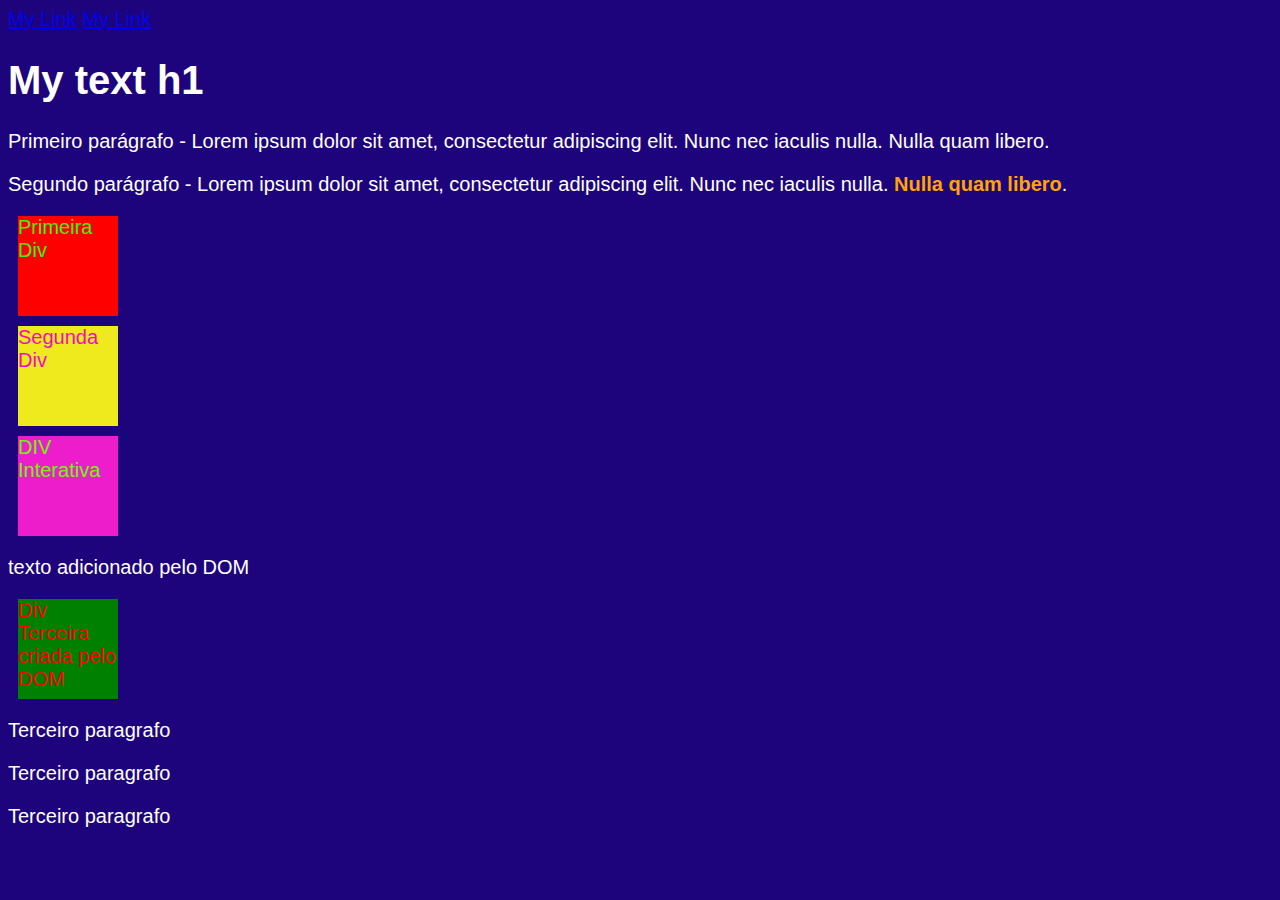
<file: index.html>
<!DOCTYPE html>
<html lang="en">
  <head>
    <meta charset="UTF-8" />
    <meta http-equiv="X-UA-Compatible" content="IE=edge" />
    <meta name="viewport" content="width=device-width, initial-scale=1.0" />
    <link rel="stylesheet" href="style.css" />
    <title>My title</title>
  </head>
  <body>
    <a id="linkGoogle" href="www.google.com.br">My Link</a>
    <a id="linkGoogle2" href="www.google.com.br">My Link</a>

    <h1>My text h1</h1>

    <p>
      Primeiro parágrafo - Lorem ipsum dolor sit amet, consectetur adipiscing
      elit. Nunc nec iaculis nulla. Nulla quam libero.
    </p>
    <p>
      Segundo parágrafo - Lorem ipsum dolor sit amet, consectetur adipiscing
      elit. Nunc nec iaculis nulla. <strong>Nulla quam libero</strong>.
    </p>
    <div id="div1" lang="en" class="divQuadrado">Primeira Div</div>
    <div id="div2" class="divQuadrado">Segunda Div</div>

    <div id="divInt" class="divQuadrado" onclick="clicou()">DIV Interativa</div>
    <!-- <div class="divQuadrado">Div Terceira</div> -->




    <script src="script.js"></script>
  </body>
</html>
</file>
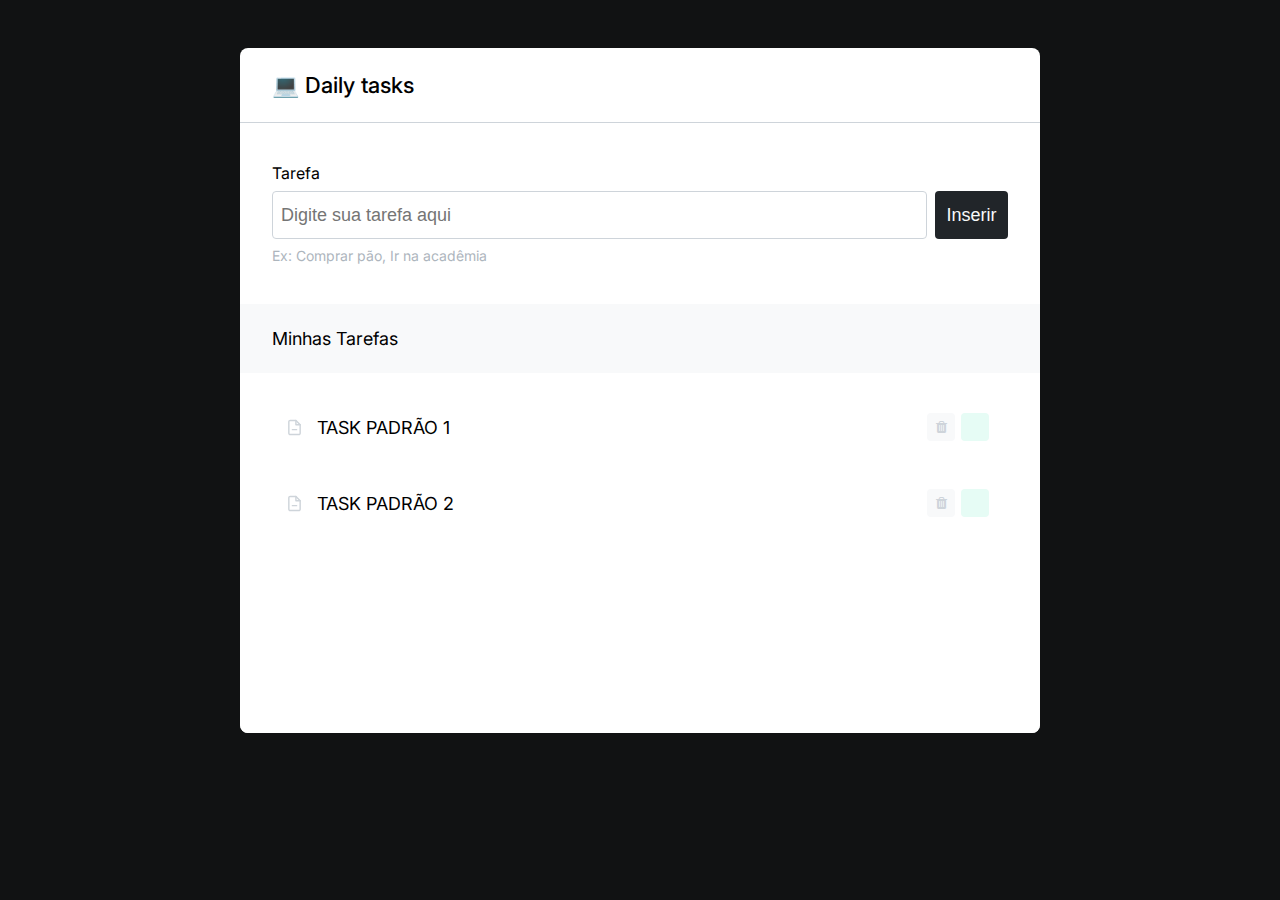
<file: dom-todo-list/index.html>
<!DOCTYPE html>
<html lang="en">
  <head>
    <meta charset="UTF-8" />
    <meta http-equiv="X-UA-Compatible" content="IE=edge" />
    <meta name="viewport" content="width=device-width, initial-scale=1.0" />
    <link
      rel="stylesheet"
      href="https://cdnjs.cloudflare.com/ajax/libs/font-awesome/4.7.0/css/font-awesome.min.css"
    />
    <link rel="stylesheet" href="style.css" />
    <title>💻 Daily tasks</title>
  </head>

  <body>
    <div class="card-main">
      <header>
        <div class="container">
          <h3>💻 Daily tasks</h3>
        </div>
      </header>
      <form action="">
        <div class="container">
          <div class="input-box">
            <label for="">Tarefa</label>
            <div class="input-control">
              <input
                type="text"
                value=""
                placeholder="Digite sua tarefa aqui"
              />
              <button id="btnSubmit" type="submit">Inserir</button>
            </div>
            <span>Ex: Comprar pão, Ir na acadêmia</span>
          </div>
        </div>
      </form>
      <main>
        <div class="main-header">
          <div class="container">
            <h5>Minhas Tarefas</h5>
          </div>
        </div>
        <div class="card-area">
          <div class="container" id="container-tasks">
            <!-- INICIO código usado para criar a estrutura de duas tasks -->
            <!-- <div class="card-task">
              <div class="card-task-title">
                <img src="./img/task.svg" alt="" />
                <h5>Tafera 1</h5>
              </div>
              <div class="actions">
                <button class="trash fa fa-trash"></button>
                <button class="check fa fa-check"></button>
              </div>
            </div>
            <div class="card-task">
              <div class="card-task-title">
                <img src="./img/task.svg" alt="" />
                <h5>Tafera 123</h5>
              </div>
              <div class="actions">
                <button class="trash fa fa-trash"></button>
                <button class="check fa"></button>
              </div>
            </div> -->
            <!-- FIM código usado para criar a estrutura de duas tasks -->
          </div>
        </div>
      </main>
    </div>
    <script src="script.js"></script>
  </body>
</html>
</file>
<file: style.css>
body {
  background-color: rgb(30, 4, 124);
  color: white;
  font: normal 20px Arial;
} 

.divQuadrado {
  height: 100px;
  width: 100px;
  margin: 10px;
}

#div1 {
  background-color: red;
  color: rgb(56, 245, 9);
}

#div2 {
  background-color: rgb(238, 234, 29);
  color: rgb(245, 9, 194);
}

#divInt {
  background-color: rgb(238, 29, 203);
  color: rgb(115, 245, 9);
}

strong {
  color: orange;
}
</file>
<file: dom-todo-list/style.css>
@import url('https://fonts.googleapis.com/css2?family=Inter:wght@400;500;600;700&family=Roboto:ital,wght@0,500;0,700;1,400&display=swap');

:root {
  --color-grey-0: #111213;
  --color-grey-1: #212529;
  --color-grey-2: #ADB5BD;
  --color-grey-3: #CED4DA;
  --color-grey-4: #F8F9FA;
  --color-grey-5: #ffffff;
  --color-sucess-1: #12B886;
  --color-sucess-2: #E6FCF5;
  --border-radius-1: 8px;
  --border-radius-2: 4px;
  --height-elements-form: 48px;
  --size-actions: 28px;
  --card-main-size: 800px;
  --font-langer: 1.375rem;
  --font-1: 1.125rem;
  --font-2: 1rem;
  --font-3: 0.875rem;
}

h3 {
  font-size: var(--font-langer);
  font-weight: 500;
}

h5 {
  font-size: var(--font-1);
  font-weight: 400;
}

.fa {
  font-size: var(--font-3);
}

* {
  padding: 0;
  margin: 0;
  box-sizing: border-box;
}

body {
  height: auto;
  display: flex;
  align-items: center;
  justify-content: center;
  background-color: var(--color-grey-0);
  font-family: 'Inter', sans-serif;
}

.container {
  padding: 1.5rem 2rem;
}

.card-main {
  width: var(--card-main-size);
  max-width: 100%;
  background-color: var(--color-grey-5);
  display: flex;
  flex-direction: column;
  gap: 1rem;
  border-radius: var(--border-radius-1);
  margin: 0 1rem;
  position: relative;
  overflow: hidden;
  margin-top: 3rem;
}

.card-main::after {
  content: "";
  position: absolute;
  left: 0;
  bottom: 0;
  width: 100%;
  height: 60px;
  background: linear-gradient(180deg, rgba(255, 255, 255, 0) 0%, #FFFFFF 100%);
}

.card-main header {
  border-bottom: 1px solid var(--color-grey-3);
}

.card-main form .container {
  display: flex;
  width: 100%;
  gap: 0.5rem;
  align-items: center;
}

.input-control {
  display: flex;
  gap: 0.5rem;
}

.card-main form button {
  background-color: var(--color-grey-1);
  height: var(--height-elements-form);
  border-radius: var(--border-radius-2);
  border: 0;
  cursor: pointer;
  width: 10%;
  color: var(--color-grey-4);
  font-size: var(--font-1);
}

.card-main form button:hover {
  background-color: var(--color-grey-0);
}

.card-main form input {
  height: var(--height-elements-form);
  border-radius: var(--border-radius-2);
  width: 90%;
  padding: 0.5rem;
  border: 1px solid var(--color-grey-3);
  font-size: var(--font-1);
}

.input-box {
  display: flex;
  flex-direction: column;
  gap: 0.5rem;
  width: 100%;
}

.input-box label {
  font-size: var(--font-2);
}

.input-box span {
  font-size: var(--font-3);
  color: var(--color-grey-2)
}

.card-main main .main-header {
  background-color: var(--color-grey-4);
}

.card-main main .card-task {
  display: flex;
  justify-content: space-between;
  padding: 1rem;
  border: var(--border-radius-2);
}

.card-main main .card-task:hover {
  background-color: var(--color-grey-4);
}

.card-area .container {
  overflow: auto;
  height: 360px;
  display: flex;
  flex-direction: column;
  gap: 1rem;

}

.card-task-title {
  display: flex;
  align-items: center;
  gap: 1rem;
}

.card-area::-webkit-scrollbar {
  width: 5px;
  height: 5px;
}

.card-area::-webkit-scrollbar-thumb {
  border-radius: 10px;
  background: var(--color-grey-3);
  -webkit-box-shadow: var(--color-grey-3);
}

.card-main main .container:nth-child(2) {
  padding-top: 0;
  padding-bottom: 0;
}

.actions{
  display: flex;
}

.actions button {
  height: var(--size-actions);
  width: var(--size-actions);
  border-radius: var(--border-radius-2);
  border: 0;
  background-color: var(--color-grey-4);
  color: var(--color-grey-3);
  cursor: pointer;
  margin: 0 3px;
}



.actions button:nth-child(2) {
  background-color: var(--color-sucess-2);
  color: var(--color-sucess-1);
}

.actions button:nth-child(2).active {
  background-color: var(--color-sucess-1);
  color: var(--color-grey-4);
}
</file>
